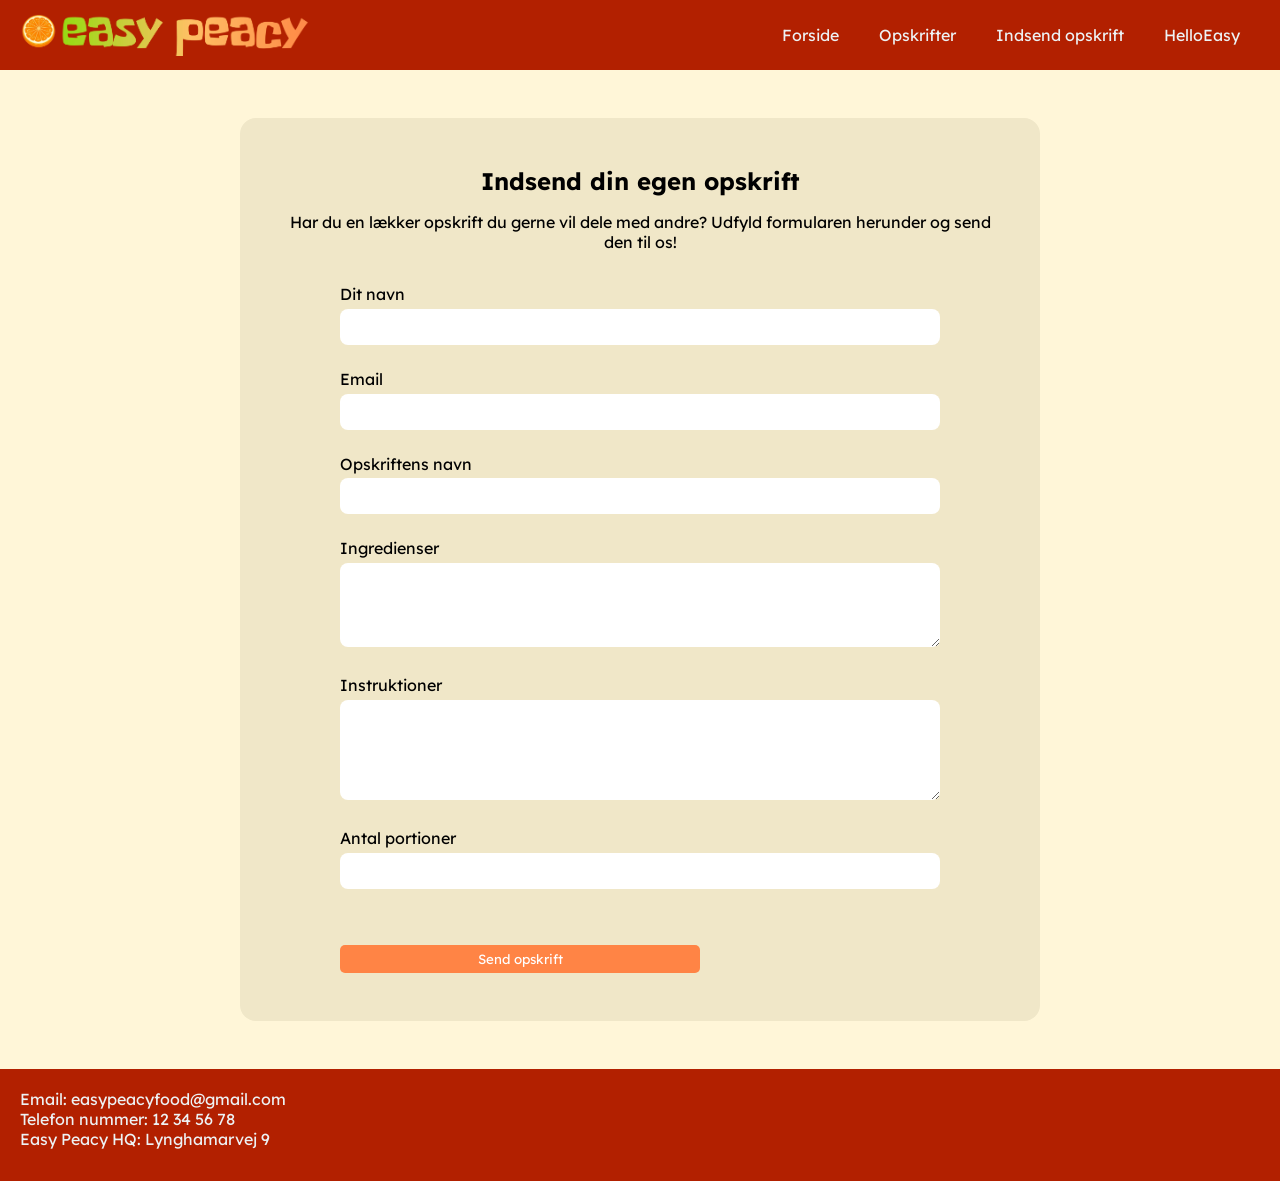
<file: forms.html>
<!DOCTYPE html>
<html lang="da">

<head>
    <meta charset="UTF-8">
    <meta name="viewport" content="width=device-width, initial-scale=1.0">
    <title>Indsend opskrift</title>

    <link rel="stylesheet" href="css/global.css">
    <link rel="stylesheet" href="css/forms.css">

    <link rel="icon" type="image/png" sizes="32x32" href="img-vid/epfavicon.webp">

    <link href="https://fonts.googleapis.com/css2?family=Lexend:wght@100..900&display=swap" rel="stylesheet">

    <script src="js/menu.js" defer></script>
</head>

<body>
    <header>
        <div class="logo">
            <a href="index.html">
                <img src="img-vid/eplogo.webp" alt="Logo">
            </a>
        </div>
        <nav>
            <ul class="menu">
                <li><a href="index.html">Forside</a></li>
                <li><a href="opskrifter.html">Opskrifter</a></li>
                <li><a href="forms.html">Indsend opskrift</a></li>
                <li><a href="helloeasy.html">HelloEasy</a></li>
            </ul>
            <button class="burger">
                <span class="line"></span>
                <span class="line"></span>
                <span class="line"></span>
            </button>
        </nav>
    </header>
    <main>

        <section class="formSection">

            <h1>Indsend din egen opskrift</h1>

            <p class="formIntro">
                Har du en lækker opskrift du gerne vil dele med andre?
                Udfyld formularen herunder og send den til os!
            </p>

            <form id="recipeForm">

                <div class="form-group">
                    <label for="name">Dit navn</label>
                    <input type="text" id="name" name="name" required>
                </div>

                <div class="form-group">
                    <label for="email">Email</label>
                    <input type="email" id="email" name="email" required>
                </div>

                <div class="form-group">
                    <label for="recipeTitle">Opskriftens navn</label>
                    <input type="text" id="recipeTitle" name="recipeTitle" required>
                </div>

                <div class="form-group">
                    <label for="ingredients">Ingredienser</label>
                    <textarea id="ingredients" name="ingredients" rows="4" required></textarea>
                </div>

                <div class="form-group">
                    <label for="instructions">Instruktioner</label>
                    <textarea id="instructions" name="instructions" rows="5" required></textarea>
                </div>

                <div class="form-group">
                    <label for="servings">Antal portioner</label>
                    <input type="number" id="servings" name="servings" min="1" required>
                </div>

                <button type="submit" class="orangeBtn button">Send opskrift</button>

            </form>

        </section>

    </main>
    <footer>
        <div class="footerInfo-box">
            <p>Email: easypeacyfood@gmail.com</p>
            <p>Telefon nummer: 12 34 56 78</p>
            <p>Easy Peacy HQ: Lynghamarvej 9</p>
        </div>
    </footer>
</body>

</html>
</file>
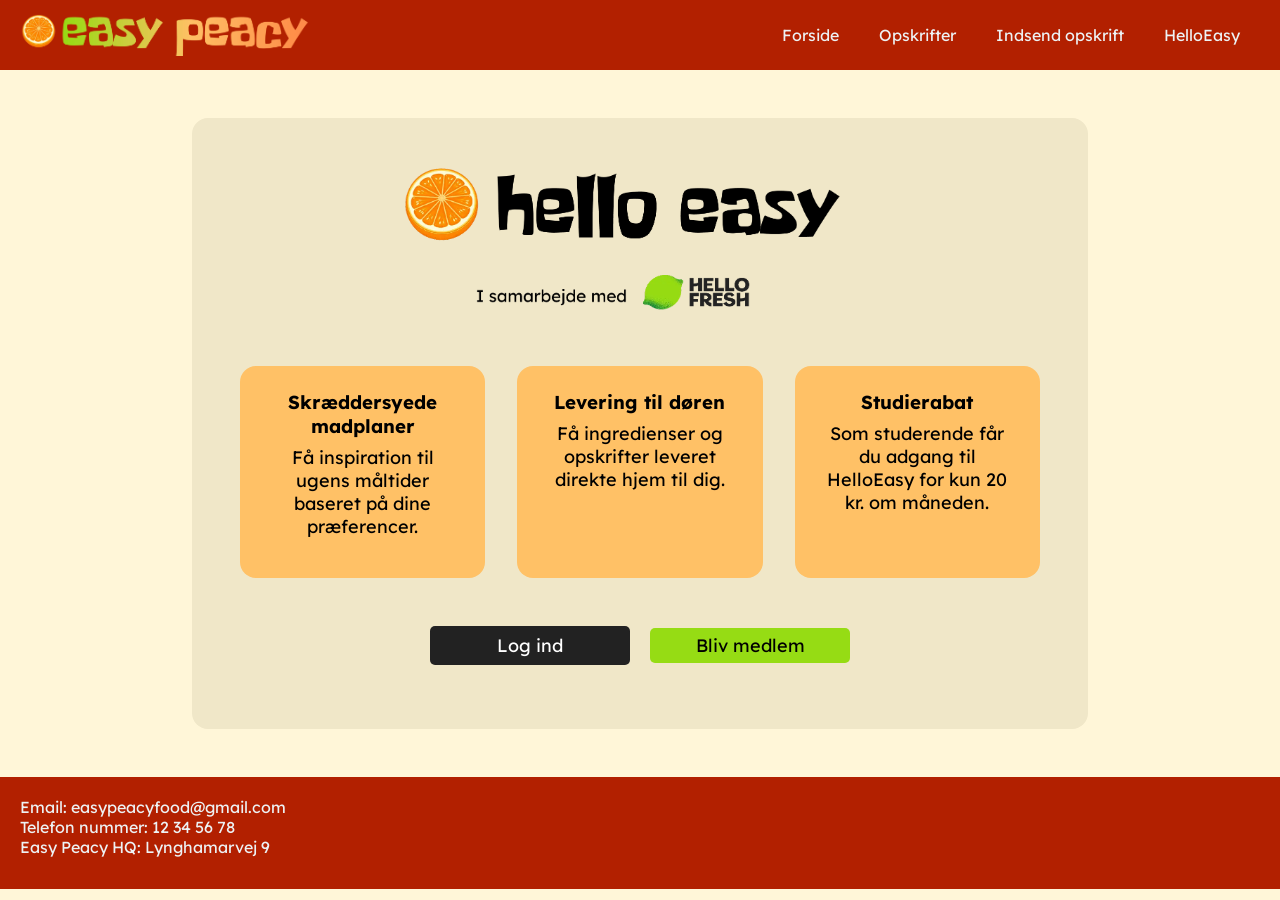
<file: helloeasy.html>
<!DOCTYPE html>
<html lang="da">

<head>
    <meta charset="UTF-8">
    <meta name="viewport" content="width=device-width, initial-scale=1.0">
    <title>HelloEasy</title>

    <link rel="stylesheet" href="css/global.css">
    <link rel="stylesheet" href="css/helloeasy.css">

    <link rel="icon" type="image/png" sizes="32x32" href="img-vid/epfavicon.webp">

    <link href="https://fonts.googleapis.com/css2?family=Lexend:wght@100..900&display=swap" rel="stylesheet">

    <script src="js/menu.js" defer></script>
</head>

<body>
    <header>
        <div class="logo">
            <a href="index.html">
                <img src="img-vid/eplogo.webp" alt="Logo">
            </a>
        </div>
        <nav>
            <ul class="menu">
                <li><a href="index.html">Forside</a></li>
                <li><a href="opskrifter.html">Opskrifter</a></li>
                <li><a href="forms.html">Indsend opskrift</a></li>
                <li><a href="helloeasy.html">HelloEasy</a></li>
            </ul>
            <button class="burger">
                <span class="line"></span>
                <span class="line"></span>
                <span class="line"></span>
            </button>
        </nav>
    </header>
    <main>

        <section class="helloSection">

            <img class="helloimg" src="img-vid/helloeasy.webp" alt="medlemskab">

            <div class="helloBenefits">

                <div class="benefit">
                    <h3>Skræddersyede madplaner</h3>
                    <p>Få inspiration til ugens måltider baseret på dine præferencer.</p>
                </div>

                <div class="benefit">
                    <h3> Levering til døren</h3>
                    <p>Få ingredienser og opskrifter leveret direkte hjem til dig.</p>
                </div>

                <div class="benefit">
                    <h3>Studierabat</h3>
                    <p>Som studerende får du adgang til HelloEasy for kun 20 kr. om måneden.</p>
                </div>

            </div>

            <p class="login button">Log ind</p>
            <p class="greenBtn button">Bliv medlem</p>

        </section>

    </main>
    <footer>
        <div class="footerInfo-box">
            <p>Email: easypeacyfood@gmail.com</p>
            <p>Telefon nummer: 12 34 56 78</p>
            <p>Easy Peacy HQ: Lynghamarvej 9</p>
        </div>
    </footer>
</body>

</html>
</file>
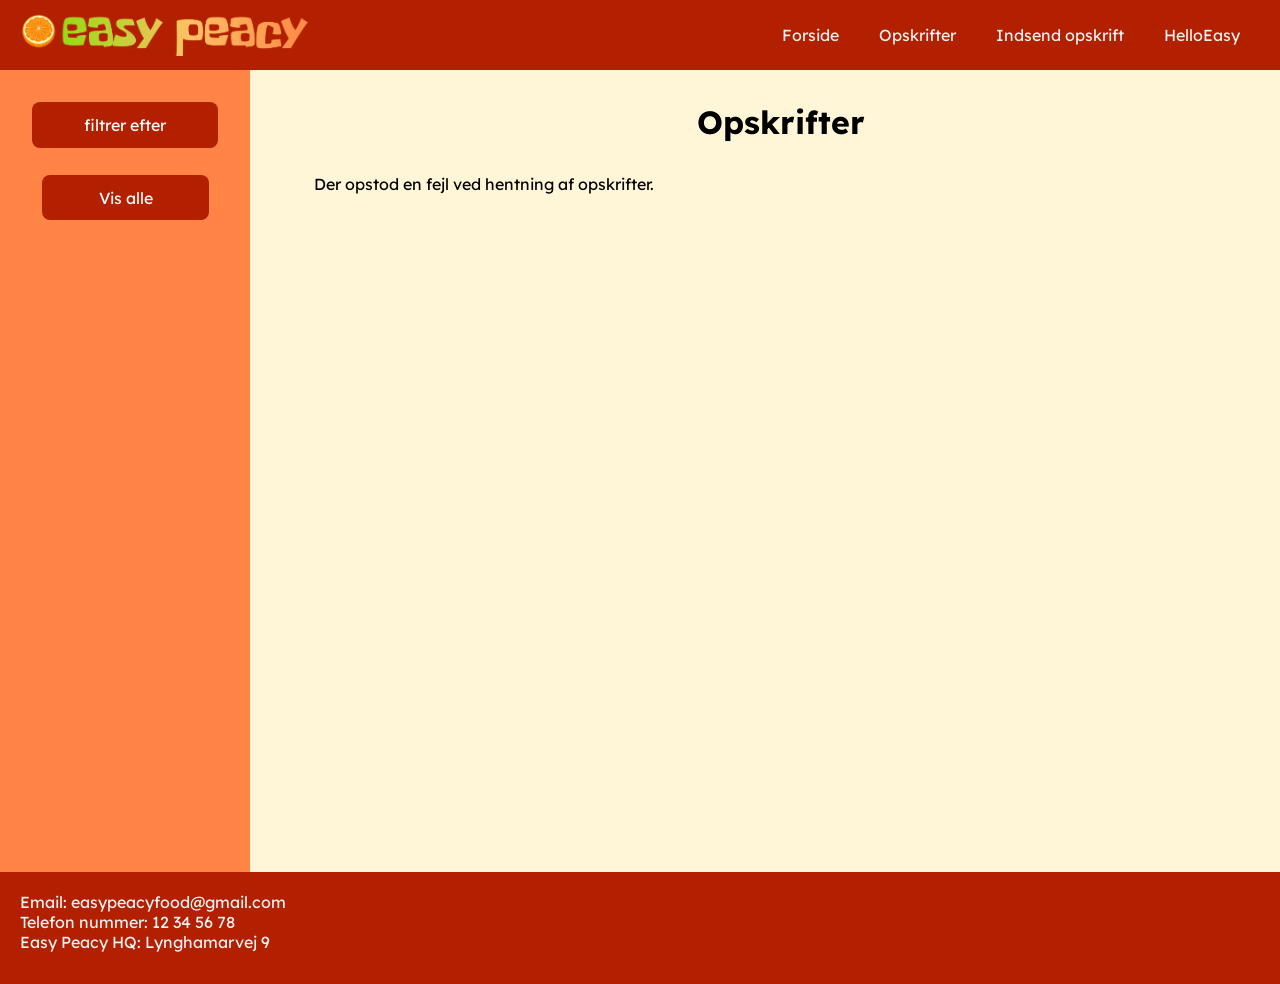
<file: opskrifter.html>
<!DOCTYPE html>
<html lang="da">

<head>
    <meta charset="UTF-8" />
    <meta name="viewport" content="width=device-width, initial-scale=1.0" />
    <title>Easy Peacy</title>

    <link rel="stylesheet" href="css/global.css" />
    <link rel="stylesheet" href="css/opskrifter.css" />

    <link rel="icon" type="image/png" sizes="32x32" href="img-vid/epfavicon.webp" />

    <script src="js/menu.js" defer></script>
    <script src="js/opskrifter.js" defer></script>

    <link href="https://fonts.googleapis.com/css2?family=Lexend:wght@100..900&display=swap" rel="stylesheet">
</head>

<body>
    <header>
        <div class="logo">
            <a href="index.html">
                <img src="img-vid/eplogo.webp" alt="Logo" />
            </a>
        </div>

        <nav>
            <ul class="menu">
                <li><a href="index.html">Forside</a></li>
                <li><a href="opskrifter.html">Opskrifter</a></li>
                <li><a href="forms.html">Indsend opskrift</a></li>
                <li><a href="helloeasy.html">HelloEasy</a></li>
            </ul>

            <button class="burger">
                <span class="line"></span>
                <span class="line"></span>
                <span class="line"></span>
            </button>
        </nav>
    </header>

    <main>


        <div class="main-box">
            <aside id="sidepanel">
                <div class="dropdown">
                    <button id="dropBtn" class="dropbtn">filtrer efter</button>

                    <div id="myDropdown" class="dropdown-content">
                        <button class="filterBtn" id="filterByPrep">Under 20 min forberelse</button>
                        <button class="filterBtn" id="filterByCook">Under 20 min tilberedelse</button>
                        <button class="filterBtn" id="filterByLess">4 personer eller mindre</button>
                        <button class="filterBtn" id="filterByMore">4 personer eller flere</button>
                        <button class="filterBtn" id="filterByIngredients">Under 10 ingredienser</button>
                        <button class="filterBtn" id="filterByIngredients2">Over 10 ingredienser</button>
                        <button class="filterBtn" id="filterByCalories">Under 300 kalorier</button>
                        <button class="filterBtn" id="filterByCalories2">Under 500 kalorier</button>
                    </div>
                </div>

                <button class="filterBtn" id="resetBtn">Vis alle</button>
            </aside>
            <div>
                <div class="forside-title">
                    <h1>Opskrifter</h1>
                </div>
                <section id="recipe-box">

                </section>
            </div>
        </div>
    </main>

    <footer>
        <div class="footerInfo-box">
            <p>Email: easypeacyfood@gmail.com</p>
            <p>Telefon nummer: 12 34 56 78</p>
            <p>Easy Peacy HQ: Lynghamarvej 9</p>
        </div>
    </footer>
</body>

</html>
</file>
<file: css/global.css>
/*************** Reset *********************/
* {
  margin: 0;
  padding: 0;
  box-sizing: border-box;
}

img {
  width: 100%;
  height: auto;
  display: block;
}

/************ menu + burger menu **********/
header {
  top: 0;
  display: flex;
  justify-content: space-between;
  align-items: center;
  padding: 20px;
  height: 70px;
  background-color: #b22000;
}

.logo img {
  width: 300px;
  height: auto;
  border-radius: 0;
}

.menu {
  display: flex;
  list-style: none;
  margin: 0;
  padding: 0;
}

.menu a {
  display: block;
  padding-block: 1rem;
  padding-right: 20px;
  padding-left: 20px;
  color: #edf2f4;
  text-decoration: none;
  transition: color 0.3s;
  text-align: end;
}

.menu a:hover {
  color: #ffc166;
  text-decoration: none;
}

.burger {
  width: 30px;
  height: 20px;
  cursor: pointer;
}

.burger .line {
  display: block;
  width: 100%;
  height: 2px;
  background-color: #fff6d8;
  margin-bottom: 5px;
  transition: 0.2s linear;
}
.burger {
  display: none;
}

@media screen and (max-width: 800px) {
  .menu {
    display: none;
  }

  .menu a {
    color: #000;
  }
  .menu a:hover {
    color: #b22000;
    text-decoration: none;
  }
  .burger {
    display: block;
    background-color: transparent;
    border: 0;
  }
  .burger.active .line:nth-child(1) {
    transform: rotate(45deg) translate(5px, 5px);
    transition: 0.2s linear;
  }

  .burger.active .line:nth-child(2) {
    opacity: 0;
    transition: 0.15s linear;
  }

  .burger.active .line:nth-child(3) {
    transform: rotate(-45deg) translate(5px, -5px);
    transition: 0.2s linear;
  }

  nav.active .menu {
    display: block;
    background-color: #fff6d8;
    position: absolute;
    top: 70px;
    left: 0;
    width: 100%;
    box-shadow: 0 10px 10px #0000001a;
    z-index: 1;
  }
}

/************ body **********/
body {
  background-color: #fff6d8;
  font-family: "Lexend", sans-serif;
  font-weight: 400;
  font-style: normal;
}

/************ knapper **********/
.button {
  font-family: "Lexend", sans-serif;
  font-weight: 400;
  font-style: normal;
  display: inline-block;
  padding-block: 6px;
  width: 60%;
  border: none;
  border-radius: 5px;
  text-decoration: none;
}

.button:hover {
  filter: brightness(95%);
}

.redBtn {
  background-color: #b22000;
  color: #fff;
}

.yellowBtn {
  background-color: #ffc166;
  color: #fff;
}

.greenBtn {
  background-color: #96dc14;
  color: #000;
}

.orangeBtn {
  background-color: #ff8445;
  color: #fff;
}

/************ footer **********/
.footerInfo-box {
  background-color: #b22000;
  color: #edf2f4;
  padding: 20px;
  font-family: "Lexend", sans-serif;
  font-weight: 400;
  font-style: normal;
  font-size: 1rem;
  padding-bottom: 2rem;
}
</file>
<file: css/forms.css>
/*************** Reset *********************/
.formSection {
  background-color: #f0e7c8;
  margin: 3rem 15rem;
  padding: 3rem;
  border-radius: 1rem;
}

.formSection h1 {
  text-align: center;
  margin-bottom: 1rem;
}

.formIntro {
  text-align: center;
  margin-bottom: 2rem;
}

form {
  max-width: 600px;
  margin: auto;
}

.form-group {
  margin-bottom: 1.5rem;
}

label {
  display: block;
  margin-bottom: 0.3rem;
}

input,
textarea {
  width: 100%;
  padding: 10px;
  border-radius: 8px;
  border: none;
  font-family: "Lexend", sans-serif;
}

input:focus,
textarea:focus {
  outline: 2px solid #ffc166;
}

button {
  display: block;
  margin: 2rem auto 0;
  width: 250px;
}

/**************Responsivt*******************/
@media (max-width: 900px) {

  .formSection {
    margin: 2rem;
    padding: 2rem;
  }

}
</file>
<file: css/helloeasy.css>
/*************** Reset *********************/
.helloSection {
  background-color: #f0e7c8;
  padding: 3rem;
  border-radius: 1rem;
  text-align: center;
  width: 70%;
  margin: 3rem auto;
}

.helloimg {
  width: 60%;
  margin: auto;
}

.helloSection h1 {
  font-size: 36px;
  margin-bottom: 1rem;
  font-family: "Lexend", sans-serif;
  font-optical-sizing: auto;
  font-weight: 600;
  font-style: normal;
}

.helloSection p {
  font-size: 18px;
  margin-bottom: 1rem;
}

.helloBenefits {
  display: grid;
  grid-template-columns: repeat(3, 1fr);
  gap: 2rem;
  margin: 2rem 0;
}

.benefit {
  background-color: #ffc166;
  padding: 1.5rem;
  border-radius: 1rem;
  width: 100%;
}

.benefit h3 {
  margin-bottom: 0.5rem;
}

.helloSection .button {
  width: 200px;
  margin-top: 1rem;
}

.login {
  background-color: #222222;
  color: white;
  padding: 0.5rem;
  margin-right: 1rem;
}

.login:hover {
  background-color: #323232;
}

@media (max-width: 900px) {
  .helloSection {
    width: 80%;
    margin: 3rem auto;
  }

  .helloBenefits {
    grid-template-columns: 1fr;
  }

  .benefit {
    width: 100%;
  }

  .helloimg {
    width: 100%;
    margin: auto;
  }
}
</file>
<file: css/opskrifter.css>
/************ Reset **************/
* {
  margin: 0;
  padding: 0;
  box-sizing: border-box;
}

img {
  border-radius: 10px;
  width: 100%;
  height: auto;
  display: block;
}

/************ Layout **************/

.forside-title {
  text-align: center;
  padding-top: 2rem;
}

.main-box {
  display: grid;
  grid-template-columns: 1fr 4fr;
  gap: 2rem;
  align-items: start;
}

#sidepanel {
  position: sticky;
  top: 0;
  background-color: #ff8445;
  padding: 2rem;
  padding-bottom: 40rem;
  overflow-y: hidden;
}

#recipe-box {
  display: grid;
  grid-template-columns: repeat(auto-fit, minmax(300px, 1fr));
  gap: 20px;
  margin: 2rem;
  margin-top: 2rem;
}

/************ Cards **************/
.recipe-card {
  background: #ffc166;
  border-radius: 14px;
  overflow: hidden;
}

.recipe-card img {
  border-bottom-left-radius: 0;
  border-bottom-right-radius: 0;
}

.card-title {
  margin: 1rem 0;
  font-size: 1.3rem;
  color: #232323;
}

.recipeBtn {
  display: inline-block;
  margin-top: 0.5rem;
  padding: 0.7rem 1rem;
  background: #ff8445;
  color: white;
  text-decoration: none;
  border-radius: 8px;
  width: 100%;
  text-align: center;
}

.recipeBtn:hover {
  filter: brightness(90%);
}

.cardInfo {
  padding-left: 1rem;
  padding-right: 1rem;
  padding-bottom: 1rem;
}

/************ Filter **************/
.filterBtn,
.dropbtn {
  width: 100%;
  padding: 0.8rem 1rem;
  margin-bottom: 0.7rem;
  border: none;
  border-radius: 8px;
  cursor: pointer;
  background-color: #b22000;
  color: white;
  font-size: 1rem;
  font-family: "Lexend", sans-serif;
  font-weight: 400;
  font-style: normal;
}

.filterBtn {
  width: 90%;
  margin: auto 10px 10px;
  background-color: #ffc166;
}

.filterBtn:hover,
.dropbtn:hover {
  filter: brightness(90%);
}

.dropdown {
  position: relative;
}

.dropdown-content {
  display: none;
}

.dropdown-content.show {
  display: block;
}

#resetBtn {
  margin-top: 1rem;
  width: 90%;
  padding: 0.8rem 1rem;
  margin-bottom: 0.7rem;
  border: none;
  border-radius: 8px;
  cursor: pointer;
  background-color: #b22000;
  color: white;
  font-size: 1rem;
}

#resetBtn:hover {
  filter: brightness(90%);
}

.ikon {
  background-color: #f6b657;
  border-radius: 10px;
  text-align: center;
  padding: 0.5rem;
  color: #000000bf;
}

.ikon-img {
  height: 60%;
  padding: 0.6rem;
  opacity: 80%;
}

.space {
  margin-top: 0.5rem;
  border-radius: 10px;
  padding: 1rem;
  display: flex;
  justify-content: space-between;
  color: #000000ca;
  background-color: #f6b657;
}

.ikonBox {
  display: grid;
  grid-template-columns: repeat(3, 1fr);
  gap: 10px;
}
/************ Responsive **************/
@media (max-width: 800px) {
  .main-box {
    grid-template-columns: 1fr;
  }

  #sidepanel {
    position: static;
    padding-bottom: 3rem;
  }

  .ikon-img {
    height: 80%;
    padding: 0.6rem;
  }

  .ikon {
    padding-bottom: 1rem;
  }
}
</file>
